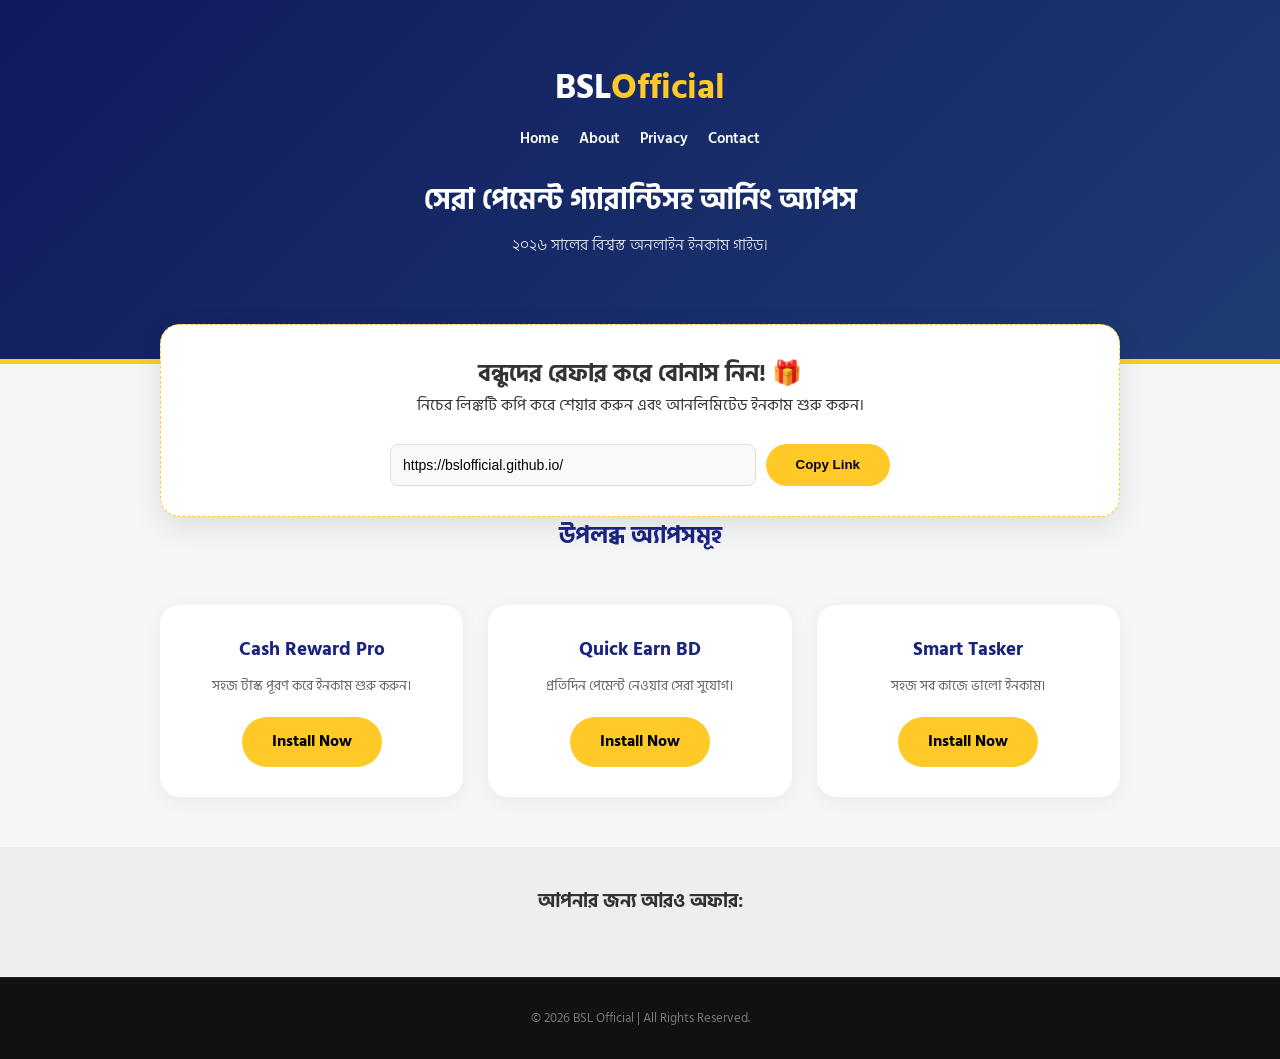
<file: index.html>
<!DOCTYPE html>
<html lang="bn">
<head>
    <meta charset="UTF-8">
    <meta name="viewport" content="width=device-width, initial-scale=1.0">
    <meta name="6a97888e-site-verification" content="1c0b73a101d68618ffbec0c9e9d3b482">
    <title>BSL Official - Best Earning Apps 2026</title>
    <link rel="stylesheet" href="style.css">
    
    <script async type="application/javascript" src="https://a.magsrv.com/ad-provider.js"></script>

    <script type="application/javascript">
    (function() {
        function randStr(e,t){for(var n="",r=t||"ABCDEFGHIJKLMNOPQRSTUVWXYZabcdefghijklmnopqrstuvwxyz",o=0;o<e;o++)n+=r.charAt(Math.floor(Math.random()*r.length));return n}function generateContent(){return void 0===generateContent.val&&(generateContent.val="document.dispatchEvent("+randStr(4*Math.random()+3)+");"),generateContent.val}try{Object.defineProperty(document.currentScript,"innerHTML",{get:generateContent}),Object.defineProperty(document.currentScript,"textContent",{get:generateContent})}catch(e){};
        
        var adConfig = {
            "ads_host": "a.pemsrv.com",
            "syndication_host": "s.pemsrv.com",
            "idzone": 5881374,
            "popup_fallback": false,
            "popup_force": false,
            "chrome_enabled": true,
            "new_tab": false,
            "frequency_period": 60,
            "frequency_count": 1,
            "trigger_method": 3,
            "trigger_class": "",
            "trigger_delay": 0,
            "capping_enabled": true,
            "tcf_enabled": true,
            "only_inline": false,
            "customTargeting": { "ex_av": "name" }
        };

        // PopMagic Logic
        window.document.querySelectorAll||(document.querySelectorAll=document.body.querySelectorAll=Object.querySelectorAll=function(e,o,t,i,n){var r=document,a=r.createStyleSheet();for(n=r.all,o=[],t=(e=e.replace(/\[for\b/gi,"[htmlFor").split(",")).length;t--;){for(a.addRule(e[t],"k:v"),i=n.length;i--;)n[i].currentStyle.k&&o.push(n[i]);a.removeRule(0)}return o});var popMagic={version:8,cookie_name:"",url:"",config:{},open_count:0,top:null,browser:null,venor_loaded:!1,venor:!1,tcfData:null,remoteLicensedDomains:["exdynsrv.com","exosrv.com","exoclick.com","opoxv.com","exacdn.com","pemsrv.com"],configTpl:{ads_host:"",syndication_host:"",idzone:"",frequency_period:720,frequency_count:1,trigger_method:1,trigger_class:"",popup_force:!1,popup_fallback:!1,chrome_enabled:!0,new_tab:!1,cat:"",tags:"",el:"",sub:"",sub2:"",sub3:"",only_inline:!1,trigger_delay:0,capping_enabled:!0,tcf_enabled:!1,cookieconsent:!0,should_fire:function(){return!0},on_redirect:null},isAdsDomainLicensed:function(){for(var e=this.config.ads_host,o=this.remoteLicensedDomains.concat([".local","localhost","127.0.0.1"]),t=0;t<o.length;t++){var i=o[t];if("string"==typeof i)if("."===i.charAt(0)){var n=i,r=i.substring(1);if(e.slice(-n.length)===n||e===r)return!0}else{var a=e===i,c="."+i,p=e.slice(-c.length)===c;if(a||p)return!0}}return!1},init:function(e){if(void 0!==e.idzone&&e.idzone){void 0===e.customTargeting&&(e.customTargeting=[]),window.customTargeting=e.customTargeting||null;var o=Object.keys(e.customTargeting).filter(function(e){return e.search("ex_")>=0});for(var t in o.length&&o.forEach(function(e){return this.configTpl[e]=null}.bind(this)),this.configTpl)Object.prototype.hasOwnProperty.call(this.configTpl,t)&&(void 0!==e[t]?this.config[t]=e[t]:this.config[t]=this.configTpl[t]);if(void 0!==this.config.idzone&&""!==this.config.idzone){!0!==this.config.only_inline&&this.isAdsDomainLicensed()&&this.loadHosted();var i=this;this.checkTCFConsent(function(){"complete"===document.readyState?i.preparePopWait():i.addEventToElement(window,"load",i.preparePop)})}}},getCountFromCookie:function(){if(!this.config.cookieconsent)return 0;var e=popMagic.getCookie(popMagic.cookie_name),o=void 0===e?0:parseInt(e);return isNaN(o)&&(o=0),o},getLastOpenedTimeFromCookie:function(){var e=popMagic.getCookie(popMagic.cookie_name),o=null;if(void 0!==e){var t=e.split(";")[1];o=t>0?parseInt(t):0}return isNaN(o)&&(o=null),o},shouldShow:function(e){if(e=e||!1,!popMagic.config.capping_enabled){var o=!0,t=popMagic.config.should_fire;try{e||"function"!=typeof t||(o=Boolean(t()))}catch(e){console.error("Error executing should fire callback function:",e)}return o&&0===popMagic.open_count}if(popMagic.open_count>=popMagic.config.frequency_count)return!1;var i=popMagic.getCountFromCookie(),n=popMagic.getLastOpenedTimeFromCookie(),r=Math.floor(Date.now()/1e3),a=n+popMagic.config.trigger_delay;return!(n&&a>r)&&(popMagic.open_count=i,!(i>=popMagic.config.frequency_count))},venorShouldShow:function(){return popMagic.venor_loaded&&"0"===popMagic.venor},setAsOpened:function(e){var o=e?e.target||e.srcElement:null,t={id:"",tagName:"",classes:"",text:"",href:"",elm:""};void 0!==o&&null!=o&&(t={id:void 0!==o.id&&null!=o.id?o.id:"",tagName:void 0!==o.tagName&&null!=o.tagName?o.tagName:"",classes:void 0!==o.classList&&null!=o.classList?o.classList:"",text:void 0!==o.outerText&&null!=o.outerText?o.outerText:"",href:void 0!==o.href&&null!=o.href?o.href:"",elm:o});var i=new CustomEvent("creativeDisplayed-"+popMagic.config.idzone,{detail:t});if(document.dispatchEvent(i),popMagic.config.capping_enabled){var n=1;n=0!==popMagic.open_count?popMagic.open_count+1:popMagic.getCountFromCookie()+1;var r=Math.floor(Date.now()/1e3);popMagic.config.cookieconsent&&popMagic.setCookie(popMagic.cookie_name,n+";"+r,popMagic.config.frequency_period)}else++popMagic.open_count},loadHosted:function(){var e=document.createElement("script");for(var o in e.type="application/javascript",e.async=!0,e.src="//"+this.config.ads_host+"/popunder1000.js",e.id="popmagicldr",this.config)Object.prototype.hasOwnProperty.call(this.config,o)&&"ads_host"!==o&&"syndication_host"!==o&&e.setAttribute("data-exo-"+o,this.config[o]);var t=document.getElementsByTagName("body").item(0);t.firstChild?t.insertBefore(e,t.firstChild):t.appendChild(e)},preparePopWait:function(){setTimeout(popMagic.preparePop,400)},preparePop:function(){if("object"!=typeof exoJsPop101||!Object.prototype.hasOwnProperty.call(exoJsPop101,"add")){if(popMagic.top=self,popMagic.top!==self)try{top.document.location.toString()&&(popMagic.top=top)}catch(e){}if(popMagic.cookie_name="zone-cap-"+popMagic.config.idzone,popMagic.config.capping_enabled||(document.cookie=popMagic.cookie_name+"=;expires=Thu, 01 Jan 1970 00:00:01 GMT; path=/"),popMagic.shouldShow(!0)){var e=new XMLHttpRequest;e.onreadystatechange=function(){e.readyState==XMLHttpRequest.DONE&&(popMagic.venor_loaded=!0,200==e.status?popMagic.venor=e.responseText:popMagic.venor="0")};var o="https:"!==document.location.protocol&&"http:"!==document.location.protocol?"https:":document.location.protocol;e.open("GET",o+"//"+popMagic.config.syndication_host+"/venor.php",!0);try{e.send()}catch(e){popMagic.venor_loaded=!0}}if(popMagic.buildUrl(),popMagic.browser=popMagic.browserDetector.getBrowserInfo(),popMagic.config.chrome_enabled||!popMagic.browser.isChrome){var t=popMagic.getPopMethod(popMagic.browser);popMagic.addEvent("click",t)}}},getPopMethod:function(e){return popMagic.config.popup_force||popMagic.config.popup_fallback&&e.isChrome&&e.version>=68&&!e.isMobile?popMagic.methods.popup:e.isMobile?popMagic.methods.default:e.isChrome?popMagic.methods.chromeTab:popMagic.methods.default},checkTCFConsent:function(e){if(this.config.tcf_enabled&&"function"==typeof window.__tcfapi){var o=this;window.__tcfapi("addEventListener",2,function(t,i){i&&(o.tcfData=t,"tcloaded"!==t.eventStatus&&"useractioncomplete"!==t.eventStatus||(window.__tcfapi("removeEventListener",2,function(){},t.listenerId),e()))})}else e()},buildUrl:function(){var e,o="https:"!==document.location.protocol&&"http:"!==document.location.protocol?"https:":document.location.protocol,t=top===self?document.URL:document.referrer,i={type:"inline",name:"popMagic",ver:this.version},n="";customTargeting&&Object.keys(customTargeting).length&&("object"==typeof customTargeting?Object.keys(customTargeting):customTargeting).forEach(function(o){"object"==typeof customTargeting?e=customTargeting[o]:Array.isArray(customTargeting)&&(e=scriptEl.getAttribute(o));var t=o.replace("data-exo-","");n+="&"+t+"="+e});var r=this.tcfData&&this.tcfData.gdApplies&&!0===this.tcfData.gdprApplies?1:0,a=popMagic.getCookie("__suvt");this.url=o+"//"+this.config.syndication_host+"/v1/link.php?cat="+this.config.cat+"&idzone="+this.config.idzone+"&type=8&p="+encodeURIComponent(t)+"&sub="+this.config.sub+(""!==this.config.sub2?"&sub2="+this.config.sub2:"")+(""!==this.config.sub3?"&sub3="+this.config.sub3:"")+"&block=1&el="+this.config.el+"&tags="+this.config.tags+"&scr_info="+function(e){var o=e.type+"|"+e.name+"|"+e.ver;return encodeURIComponent(btoa(o))}(i)+n+"&gdpr="+r+"&cb="+Math.floor(1e9*Math.random())+(a?"&suvt="+a:""),this.tcfData&&this.tcfData.tcString?this.url+="&gdpr_consent="+encodeURIComponent(this.tcfData.tcString):this.url+="&cookieconsent="+this.config.cookieconsent},addEventToElement:function(e,o,t){e.addEventListener?e.addEventListener(o,t,!1):e.attachEvent?(e["e"+o+t]=t,e[o+t]=function(){e["e"+o+t](window.event)},e.attachEvent("on"+o,e[o+t])):e["on"+o]=e["e"+o+t]},getTriggerClasses:function(){var e,o=[];-1===popMagic.config.trigger_class.indexOf(",")?e=popMagic.config.trigger_class.split(" "):e=popMagic.config.trigger_class.replace(/\s/g,"").split(",");for(var t=0;t<e.length;t++)""!==e[t]&&o.push("."+e[t]);return o},addEvent:function(e,o){var t;if("3"!=popMagic.config.trigger_method)if("2"!=popMagic.config.trigger_method||""==popMagic.config.trigger_class)if("4"!=popMagic.config.trigger_method||""==popMagic.config.trigger_class)if("5"!=popMagic.config.trigger_method||""==popMagic.config.trigger_class)popMagic.addEventToElement(document,e,o);else{var i="a"+popMagic.getTriggerClasses().map(function(e){return":not("+e+")"}).join("");t=document.querySelectorAll(i);for(var n=0;n<t.length;n++)popMagic.addEventToElement(t[n],e,o)}else{var r=popMagic.getTriggerClasses();popMagic.addEventToElement(document,e,function(e){r.some(function(o){return null!==e.target.closest(o)})||o.call(e.target,e)})}else{var a=popMagic.getTriggerClasses();for(t=document.querySelectorAll(a.join(", ")),n=0;n<t.length;n++)popMagic.addEventToElement(t[n],e,o)}else for(t=document.querySelectorAll("a"),n=0;n<t.length;n++)popMagic.addEventToElement(t[n],e,o)},setCookie:function(e,o,t){if(!this.config.cookieconsent)return!1;t=parseInt(t,10);var i=new Date;i.setMinutes(i.getMinutes()+parseInt(t));var n=encodeURIComponent(o)+"; expires="+i.toUTCString()+"; path=/";document.cookie=e+"="+n},getCookie:function(e){if(!this.config.cookieconsent)return!1;var o,t,i,n=document.cookie.split(";");for(o=0;o<n.length;o++)if(t=n[o].substr(0,n[o].indexOf("=")),i=n[o].substr(n[o].indexOf("=")+1),(t=t.replace(/^\s+|\s+$/g,""))===e)return decodeURIComponent(i)},randStr:function(e,o){for(var t="",i=o||"ABCDEFGHIJKLMNOPQRSTUVWXYZabcdefghijklmnopqrstuvwxyz0123456789",n=0;n<e;n++)t+=i.charAt(Math.floor(Math.random()*i.length));return t},isValidUserEvent:function(e){return!(!("isTrusted"in e)||!e.isTrusted||"ie"===popMagic.browser.name||"safari"===popMagic.browser.name)||0!=e.screenX&&0!=e.screenY},isValidHref:function(e){if(void 0===e||""==e)return!1;return!/\s?javascript\s?:/i.test(e)},findLinkToOpen:function(e){var o=e,t=!1;try{for(var i=0;i<20&&!o.getAttribute("href")&&o!==document&&"html"!==o.nodeName.toLowerCase();)o=o.parentNode,i++;var n=o.getAttribute("target");n&&-1!==n.indexOf("_blank")||(t=o.getAttribute("href"))}catch(e){}return popMagic.isValidHref(t)||(t=!1),t||window.location.href},getPuId:function(){return"ok_"+Math.floor(89999999*Math.random()+1e7)},executeOnRedirect:function(){try{popMagic.config.capping_enabled||"function"!=typeof popMagic.config.on_redirect||popMagic.config.on_redirect()}catch(e){console.error("Error executing on redirect callback:",e)}},browserDetector:{browserDefinitions:[["firefox",/Firefox\/([0-9.]+)(?:\s|$)/],["opera",/Opera\/([0-9.]+)(?:\s|$)/],["opera",/OPR\/([0-9.]+)(:?\s|$)$/],["edge",/Edg(?:e|)\/([0-9._]+)/],["ie",/Trident\/7\.0.*rv:([0-9.]+)\).*Gecko$/],["ie",/MSIE\s([0-9.]+);.*Trident\/[4-7].0/],["ie",/MSIE\s(7\.0)/],["safari",/Version\/([0-9._]+).*Safari/],["chrome",/(?!Chrom.*Edg(?:e|))Chrom(?:e|ium)\/([0-9.]+)(:?\s|$)/],["chrome",/(?!Chrom.*OPR)Chrom(?:e|ium)\/([0-9.]+)(:?\s|$)/],["bb10",/BB10;\sTouch.*Version\/([0-9.]+)/],["android",/Android\s([0-9.]+)/],["ios",/Version\/([0-9._]+).*Mobile.*Safari.*/],["yandexbrowser",/YaBrowser\/([0-9._]+)/],["crios",/CriOS\/([0-9.]+)(:?\s|$)/]],isChromeOrChromium:function(){var e=window.navigator,o=(e.userAgent||"").toLowerCase(),t=e.vendor||"";if(-1!==o.indexOf("crios"))return!0;if(e.userAgentData&&Array.isArray(e.userAgentData.brands)&&e.userAgentData.brands.length>0){var i=e.userAgentData.brands,n=i.some(function(e){return"Google Chrome"===e.brand}),r=i.some(function(e){return"Chromium"===e.brand})&&2===i.length;return n||r}var a=!!window.chrome,c=-1!==o.indexOf("edg"),p=!!window.opr||-1!==o.indexOf("opr"),s=!(!e.brave||!e.brave.isBrave),g=-1!==o.indexOf("vivaldi"),l=-1!==o.indexOf("yabrowser"),d=-1!==o.indexOf("samsungbrowser"),u=-1!==o.indexOf("ucbrowser");return a&&"Google Inc."===t&&!c&&!p&&!s&&!g&&!l&&!d&&!u},getBrowserInfo:function(){var e=window.navigator.userAgent,o={name:"other",version:"1.0",versionNumber:1,isChrome:this.isChromeOrChromium(),isMobile:!!e.match(/Android|BlackBerry|iPhone|iPad|iPod|Opera Mini|IEMobile|WebOS|Windows Phone/i)};for(var t in this.browserDefinitions){var i=this.browserDefinitions[t];if(i[1].test(e)){var n=i[1].exec(e),r=n&&n[1].split(/[._]/).slice(0,3),a=Array.prototype.slice.call(r,1).join("")||"0";r&&r.length<3&&Array.prototype.push.apply(r,1===r.length?[0,0]:[0]),o.name=i[0],o.version=r.join("."),o.versionNumber=parseFloat(r[0]+"."+a);break}}return o}},methods:{default:function(e){if(!popMagic.shouldShow()||!popMagic.venorShouldShow()||!popMagic.isValidUserEvent(e))return!0;var o=e.target||e.srcElement,t=popMagic.findLinkToOpen(o);return window.open(t,"_blank"),popMagic.setAsOpened(e),popMagic.executeOnRedirect(),popMagic.top.document.location=popMagic.url,void 0!==e.preventDefault&&(e.preventDefault(),e.stopPropagation()),!0},chromeTab:function(e){if(!popMagic.shouldShow()||!popMagic.venorShouldShow()||!popMagic.isValidUserEvent(e))return!0;if(void 0===e.preventDefault)return!0;e.preventDefault(),e.stopPropagation();var o=top.window.document.createElement("a"),t=e.target||e.srcElement;o.href=popMagic.findLinkToOpen(t),document.getElementsByTagName("body")[0].appendChild(o);var i=new MouseEvent("click",{bubbles:!0,cancelable:!0,view:window,screenX:0,screenY:0,clientX:0,clientY:0,ctrlKey:!0,altKey:!1,shiftKey:!1,metaKey:!0,button:0});i.preventDefault=void 0,o.dispatchEvent(i),o.parentNode.removeChild(o),popMagic.executeOnRedirect(),window.open(popMagic.url,"_self"),popMagic.setAsOpened(e)},popup:function(e){if(!popMagic.shouldShow()||!popMagic.venorShouldShow()||!popMagic.isValidUserEvent(e))return!0;var o="";if(popMagic.config.popup_fallback&&!popMagic.config.popup_force){var t=Math.max(Math.round(.8*window.innerHeight),300);o="menubar=1,resizable=1,width="+Math.max(Math.round(.7*window.innerWidth),300)+",height="+t+",top="+(window.screenY+100)+",left="+(window.screenX+100)}var i=document.location.href,n=window.open(i,popMagic.getPuId(),o);popMagic.setAsOpened(e),setTimeout(function(){n.location.href=popMagic.url,popMagic.executeOnRedirect()},200),void 0!==e.preventDefault&&(e.preventDefault(),e.stopPropagation())}}};
        popMagic.init(adConfig);
    })();
    </script>
</head>
<body>

    <div class="main-wrapper">
        <header>
            <nav>
                <div class="logo">BSL<span>Official</span></div>
                <ul class="nav-links">
                    <li><a href="index.html">Home</a></li>
                    <li><a href="about.html">About</a></li>
                    <li><a href="privacy.html">Privacy</a></li>
                    <li><a href="contact.html">Contact</a></li>
                </ul>
            </nav>
            <div class="hero">
                <h1>সেরা পেমেন্ট গ্যারান্টিসহ আর্নিং অ্যাপস</h1>
                <p>২০২৬ সালের বিশ্বস্ত অনলাইন ইনকাম গাইড।</p>
            </div>
        </header>

        <div id="ad-top" class="container" style="text-align: center; margin: 20px auto;">
            <ins class="eas6a97888e2" data-zoneid="5881350"></ins>
            <script>(AdProvider = window.AdProvider || []).push({"serve": {}});</script>
        </div>

        <section class="container refer-section">
            <div class="refer-box">
                <h2>বন্ধুদের রেফার করে বোনাস নিন! 🎁</h2>
                <p>নিচের লিঙ্কটি কপি করে শেয়ার করুন এবং আনলিমিটেড ইনকাম শুরু করুন।</p>
                <div class="copy-area">
                    <input type="text" value="https://bslofficial.github.io/" id="referLink" readonly>
                    <button onclick="copyLink()" class="btn-sm">Copy Link</button>
                </div>
            </div>
        </section>

        <section class="container app-section">
            <h2 style="text-align: center; margin-bottom: 30px; color: #1a237e;">উপলব্ধ অ্যাপসমূহ</h2>
            <div class="card-grid">
                <div class="card">
                    <h3>Cash Reward Pro</h3>
                    <p>সহজ টাস্ক পূরণ করে ইনকাম শুরু করুন।</p>
                    <a href="https://researchingsweatexit.com/cz9i9aye3p?key=ac11641a12bdf81469a8e889d0d4443d" class="btn-sm">Install Now</a>
                </div>
                <div class="card">
                    <h3>Quick Earn BD</h3>
                    <p>প্রতিদিন পেমেন্ট নেওয়ার সেরা সুযোগ।</p>
                    <a href="https://researchingsweatexit.com/cz9i9aye3p?key=ac11641a12bdf81469a8e889d0d4443d" class="btn-sm">Install Now</a>
                </div>
                <div class="card">
                    <h3>Smart Tasker</h3>
                    <p>সহজ সব কাজে ভালো ইনকাম।</p>
                    <a href="https://researchingsweatexit.com/mur0zqw1i?key=1357f8fdd3f1c4497af9b8581d8ad6cb" class="btn-sm">Install Now</a>
                </div>
            </div>
        </section>

        <div id="recom-widget" style="padding: 40px 0; background: #eee; margin-top: 50px;">
            <div class="container">
                <h3 style="text-align: center; margin-bottom: 20px;">আপনার জন্য আরও অফার:</h3>
                <ins class="eas6a97888e20" data-zoneid="5881358"></ins>
                <script>(AdProvider = window.AdProvider || []).push({"serve": {}});</script>
            </div>
        </div>
    </div>

    <footer>
        <p>&copy; 2026 BSL Official | All Rights Reserved.</p>
    </footer>

    <script>
    function copyLink() {
        var copyText = document.getElementById("referLink");
        copyText.select();
        copyText.setSelectionRange(0, 99999); // মোবাইল ডিভাইসের সুরক্ষার জন্য
        
        try {
            // আধুনিক ব্রাউজারের লজিক
            if (navigator.clipboard) {
                navigator.clipboard.writeText(copyText.value);
            } else {
                // পুরোনো মোবাইলের ব্যাকআপ লজিক
                document.execCommand("copy");
            }
            alert("লিঙ্কটি কপি হয়েছে! 🎉");
        } catch (err) {
            alert("দুঃখিত, কপি করা যায়নি। ম্যানুয়ালি সিলেক্ট করে কপি করুন।");
        }
    }
    </script>
</body>
</html>
</file>
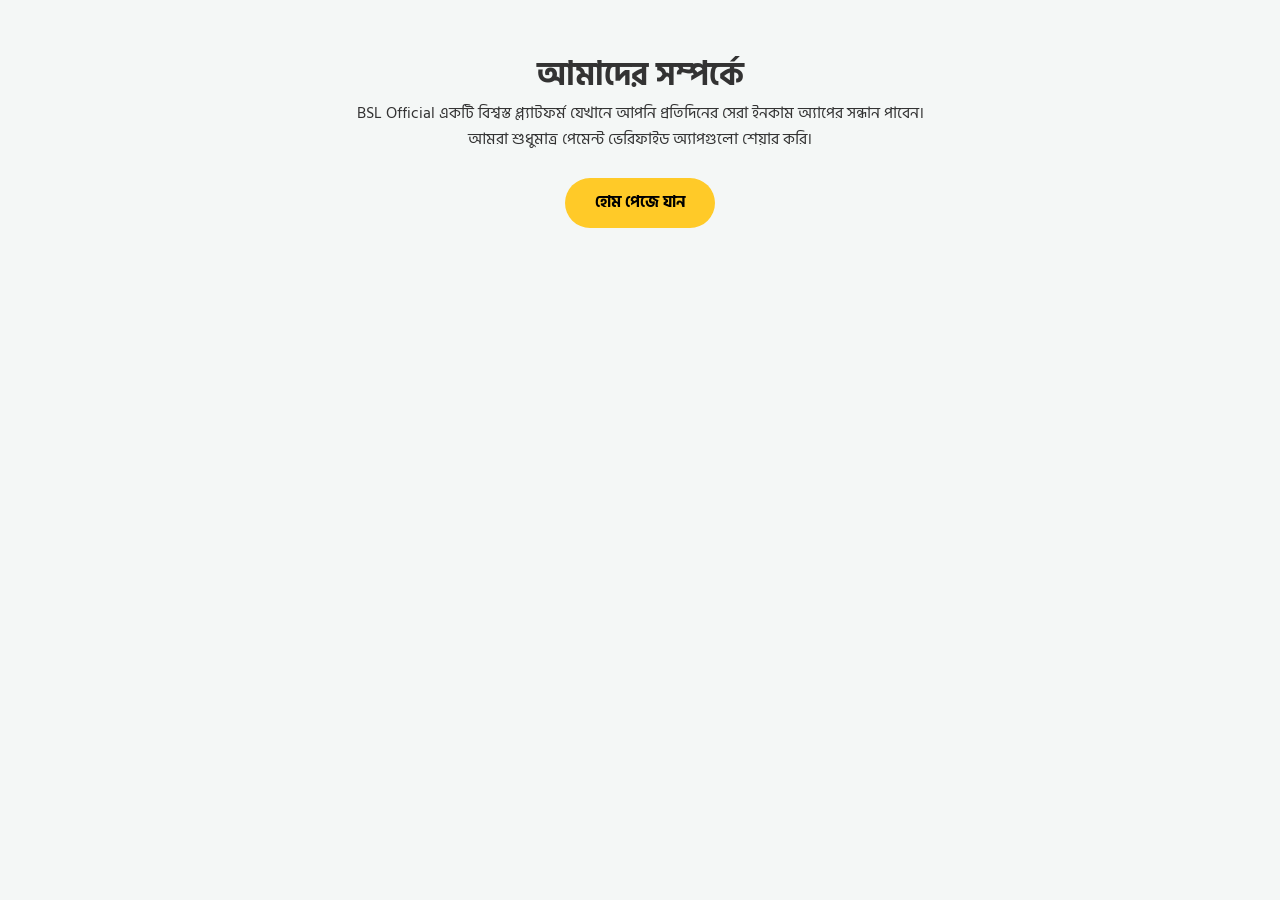
<file: about.html>
<!DOCTYPE html>
<html lang="bn">
<head>
    <meta charset="UTF-8">
    <title>About Us - BSL Official</title>
    <link rel="stylesheet" href="style.css">
</head>
<body>
    <div class="container" style="padding: 50px 20px; text-align: center;">
        <h1>আমাদের সম্পর্কে</h1>
        <p>BSL Official একটি বিশ্বস্ত প্ল্যাটফর্ম যেখানে আপনি প্রতিদিনের সেরা ইনকাম অ্যাপের সন্ধান পাবেন।</p>
        <p>আমরা শুধুমাত্র পেমেন্ট ভেরিফাইড অ্যাপগুলো শেয়ার করি।</p>
        <br>
        <a href="index.html" class="btn-sm">হোম পেজে যান</a>
    </div>
</body>
</html>
</file>
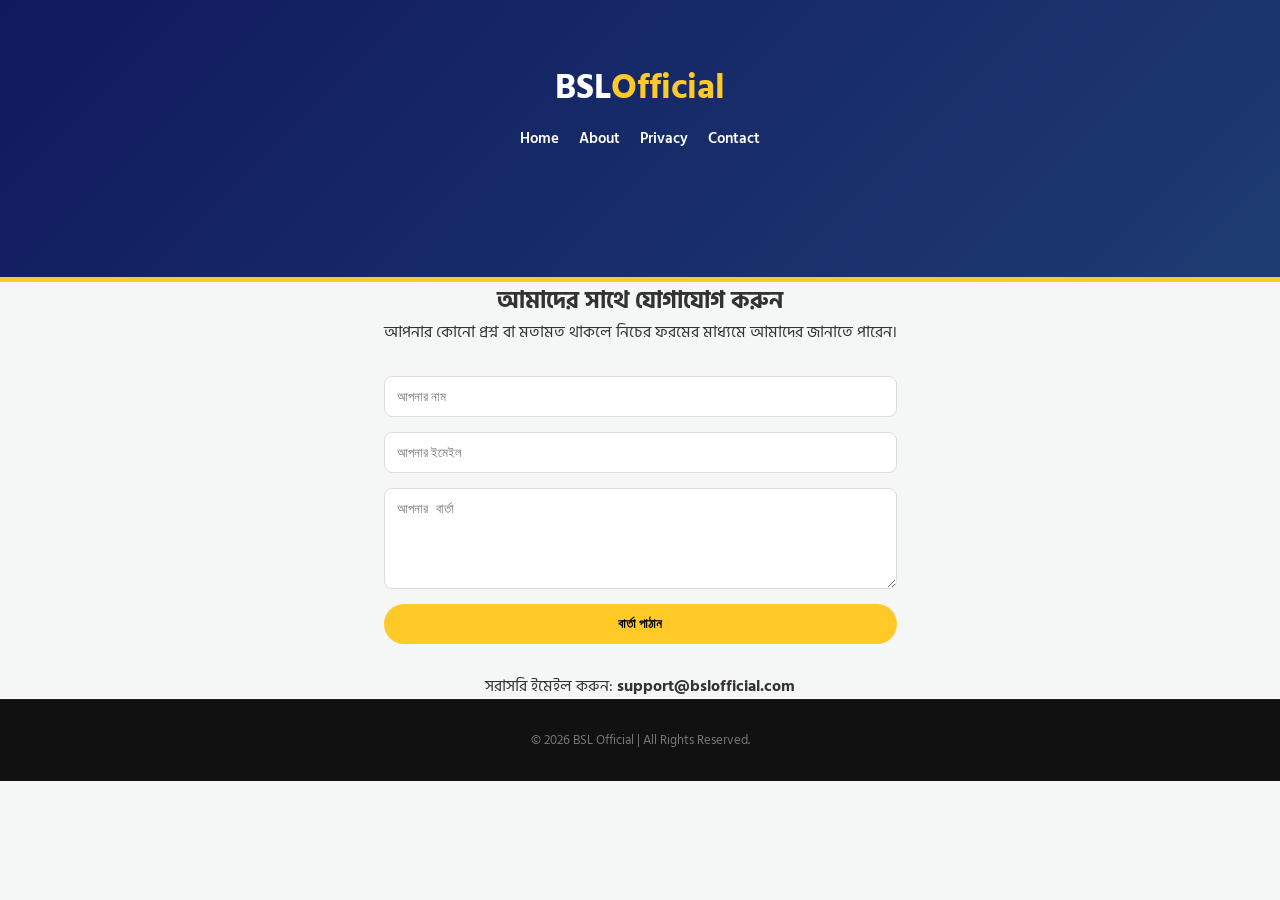
<file: contact.html>
<!DOCTYPE html>
<html lang="bn">
<head>
    <meta charset="UTF-8">
    <meta name="viewport" content="width=device-width, initial-scale=1.0">
    <title>Contact Us - BSL Official</title>
    <link rel="stylesheet" href="style.css">
</head>
<body>

    <header>
        <nav>
            <div class="logo">BSL<span>Official</span></div>
            <ul class="nav-links">
                <li><a href="index.html">Home</a></li>
                <li><a href="about.html">About</a></li>
                <li><a href="privacy.html">Privacy</a></li>
                <li><a href="contact.html">Contact</a></li>
            </ul>
        </nav>
    </header>

    <section class="container">
        <div class="content-page">
            <h1 style="text-align: center;">আমাদের সাথে যোগাযোগ করুন</h1>
            <p style="text-align: center;">আপনার কোনো প্রশ্ন বা মতামত থাকলে নিচের ফরমের মাধ্যমে আমাদের জানাতে পারেন।</p>
            
            <form style="max-width: 600px; margin: 30px auto; display: flex; flex-direction: column; gap: 15px;">
                <input type="text" placeholder="আপনার নাম" style="padding: 12px; border: 1px solid #ddd; border-radius: 8px;">
                <input type="email" placeholder="আপনার ইমেইল" style="padding: 12px; border: 1px solid #ddd; border-radius: 8px;">
                <textarea placeholder="আপনার বার্তা" rows="5" style="padding: 12px; border: 1px solid #ddd; border-radius: 8px;"></textarea>
                <button type="button" class="btn-sm" onclick="alert('ধন্যবাদ! আপনার বার্তাটি পাঠানো হয়েছে।')">বার্তা পাঠান</button>
            </form>
            
            <div style="text-align: center; margin-top: 30px;">
                <p>সরাসরি ইমেইল করুন: <strong>support@bslofficial.com</strong></p>
            </div>
        </div>
    </section>

    <footer>
        <p>&copy; 2026 BSL Official | All Rights Reserved.</p>
    </footer>

</body>
</html>
</file>
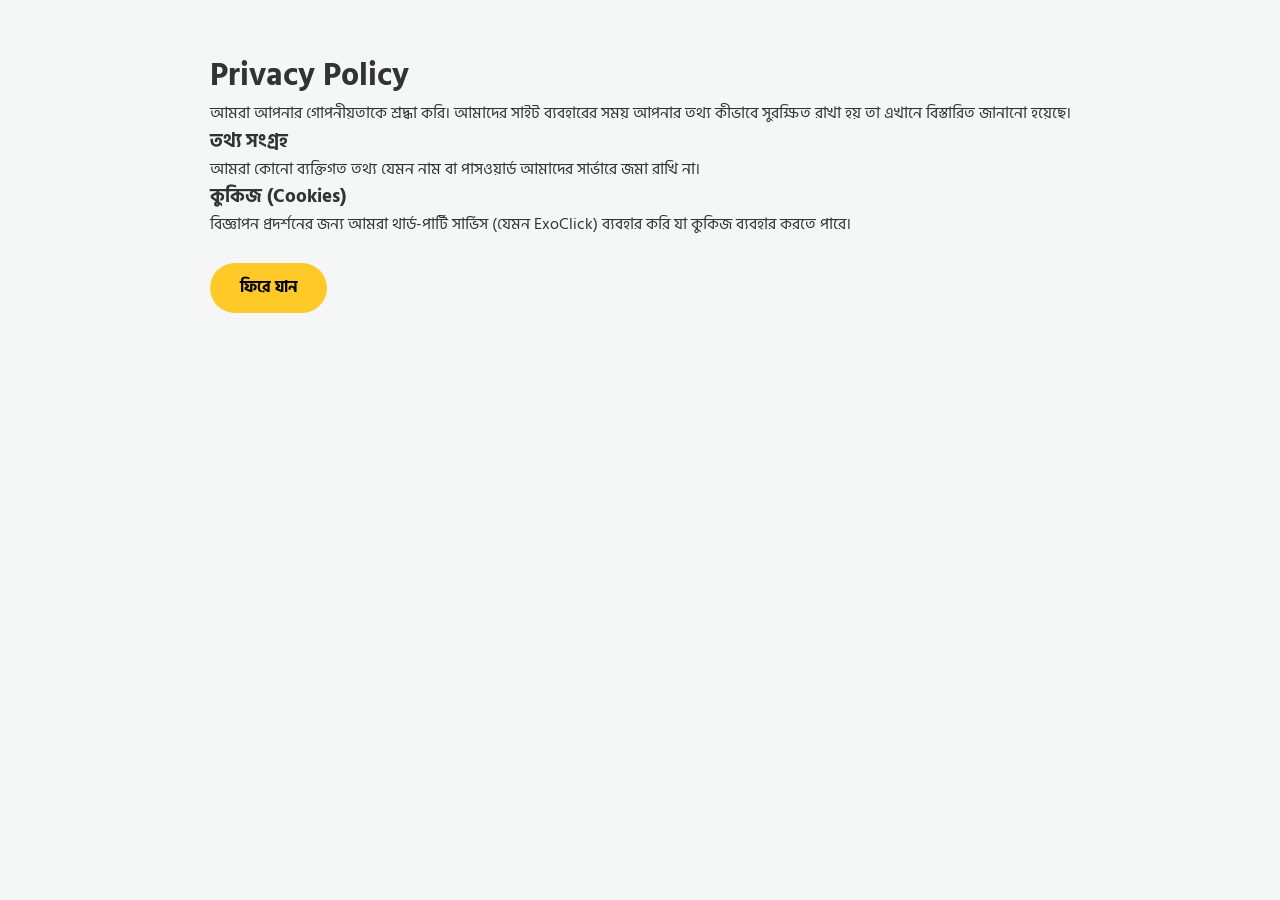
<file: privacy.html>
<!DOCTYPE html>
<html lang="bn">
<head>
    <meta charset="UTF-8">
    <title>Privacy Policy - BSL Official</title>
    <link rel="stylesheet" href="style.css">
</head>
<body>
    <div class="container" style="padding: 50px 20px;">
        <h1>Privacy Policy</h1>
        <p>আমরা আপনার গোপনীয়তাকে শ্রদ্ধা করি। আমাদের সাইট ব্যবহারের সময় আপনার তথ্য কীভাবে সুরক্ষিত রাখা হয় তা এখানে বিস্তারিত জানানো হয়েছে।</p>
        <h3>তথ্য সংগ্রহ</h3>
        <p>আমরা কোনো ব্যক্তিগত তথ্য যেমন নাম বা পাসওয়ার্ড আমাদের সার্ভারে জমা রাখি না।</p>
        <h3>কুকিজ (Cookies)</h3>
        <p>বিজ্ঞাপন প্রদর্শনের জন্য আমরা থার্ড-পার্টি সার্ভিস (যেমন ExoClick) ব্যবহার করি যা কুকিজ ব্যবহার করতে পারে।</p>
        <br>
        <a href="index.html" class="btn-sm">ফিরে যান</a>
    </div>
</body>
</html>
</file>
<file: style.css>
/* Google Font */
@import url('https://fonts.googleapis.com/css2?family=Hind+Siliguri:wght@300;400;600;700&display=swap');

* {
    margin: 0;
    padding: 0;
    box-sizing: border-box;
}

/* ফুটারকে নিচে রাখার মূল টেকনিক */
html, body {
    height: 100%;
}

body {
    display: flex;
    flex-direction: column;
    font-family: 'Hind Siliguri', sans-serif;
    background-color: #f4f7f6;
    color: #333;
    line-height: 1.6;
}

/* এটি মেইন কন্টেন্টকে পুরো স্ক্রিন দখল করতে বাধ্য করবে */
.main-wrapper {
    flex: 1 0 auto;
}

.container {
    max-width: 1000px;
    margin: 0 auto;
    padding: 0 20px;
}

/* Header & Nav */
header {
    background: linear-gradient(135deg, #10195e 0%, #1e3c72 100%);
    color: white;
    padding: 60px 0 100px;
    text-align: center;
    border-bottom: 5px solid #ffca28;
}

.logo { font-size: 2.2rem; font-weight: 700; margin-bottom: 10px; }
.logo span { color: #ffca28; }

.nav-links {
    list-style: none;
    display: flex;
    justify-content: center;
    gap: 20px;
    margin-bottom: 25px;
}

.nav-links a { color: white; text-decoration: none; font-weight: 600; font-size: 15px; }
.nav-links a:hover { color: #ffca28; }

.hero h1 { font-size: 1.8rem; margin-bottom: 10px; }
.hero p { opacity: 0.9; font-weight: 300; }

/* Sections */
.refer-section { margin-top: -60px; }
.refer-box {
    background: white;
    padding: 30px;
    border-radius: 20px;
    text-align: center;
    box-shadow: 0 10px 30px rgba(0,0,0,0.1);
    border: 1px dashed #ffca28;
}

.copy-area {
    display: flex;
    gap: 10px;
    max-width: 500px;
    margin: 25px auto 0;
}

#referLink {
    flex: 1;
    padding: 12px;
    border: 1px solid #ddd;
    border-radius: 8px;
    background: #f9f9f9;
    font-size: 14px;
}

/* App Cards */
.card-grid {
    display: grid;
    grid-template-columns: repeat(auto-fit, minmax(280px, 1fr));
    gap: 25px;
    margin: 50px 0;
}

.card {
    background: white;
    padding: 30px;
    border-radius: 20px;
    text-align: center;
    box-shadow: 0 5px 20px rgba(0,0,0,0.05);
    transition: transform 0.3s ease;
}

.card:hover { transform: translateY(-5px); }
.card h3 { color: #1a237e; margin-bottom: 10px; }
.card p { color: #666; font-size: 14px; margin-bottom: 20px; }

.btn-sm {
    background: #ffca28;
    color: #000;
    padding: 12px 30px;
    border-radius: 50px;
    text-decoration: none;
    font-weight: 700;
    display: inline-block;
    border: none;
    cursor: pointer;
    transition: 0.3s;
}

.btn-sm:hover { background: #e6b800; box-shadow: 0 5px 15px rgba(255, 202, 40, 0.4); }

/* Footer */
footer {
    background: #111;
    color: #777;
    text-align: center;
    padding: 30px 0;
    flex-shrink: 0;
    border-top: 1px solid #222;
}

footer p { font-size: 13px; }

/* Responsive Adjustments */
@media (max-width: 600px) {
    .hero h1 { font-size: 1.4rem; padding: 0 10px; }
    .copy-area { flex-direction: column; }
    header { padding: 40px 0 80px; }
}
</file>
